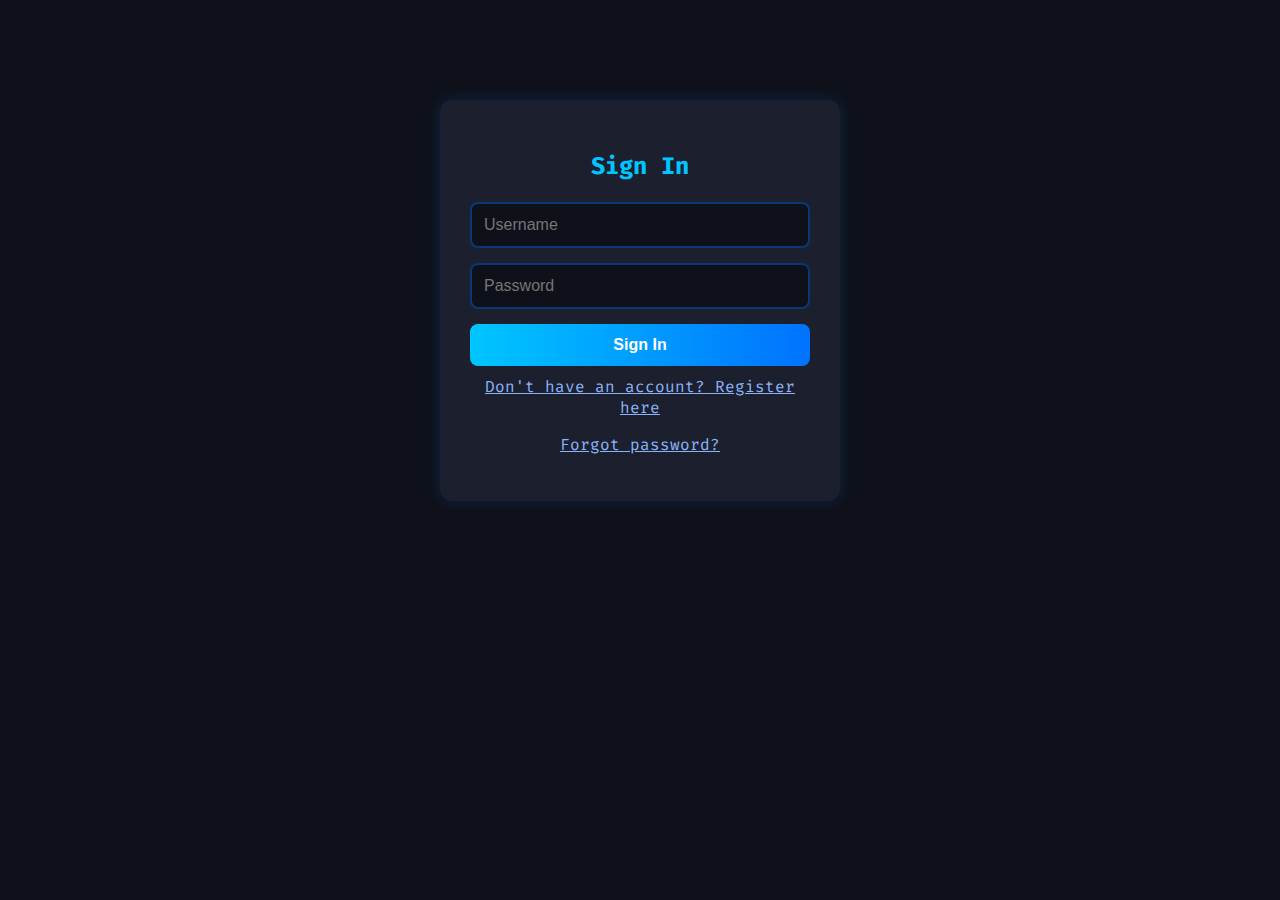
<file: index.html>
<!DOCTYPE html>
<html lang="en">
<head>
  <meta charset="UTF-8" />
  <meta name="viewport" content="width=device-width, initial-scale=1.0"/>
  <title>Universal Code Editor</title>
  <link href="https://fonts.googleapis.com/css2?family=Fira+Code&display=swap" rel="stylesheet">
  <link rel="stylesheet" href="styles.css">
</head>
<body>
  <pre><header>  
   __   __   __   ___     ___  __    ___  __   __  
  /  ` /  \ |  \ |__     |__  |  \ |  |  /  \ |__) 
  \__, \__/ |__/ |___    |___ |__/ |  |  \__/ |  \ 
  </header></pre>
  <div class="controls">
    <label for="language">Select Language:</label>
    <select id="language" onchange="toggleEditor()">
      <option value="html">HTML/CSS/JS</option>
      <option value="javascript">JavaScript</option>
      <option value="python">Python</option>
      <option value="c">C</option>
      <option value="cpp">C++</option>
      <option value="java">Java</option>
    </select>
    <button class="run-btn" onclick="runCode()">Run</button>
    <button style="margin-left:auto;" class="run-btn" onclick="logout()">Logout</button>
  </div>
  <div class="editor">
    <div class="code-block">
      <label id="editor-label">Code</label>
      <div id="web-editors" style="display: none;">
        <textarea id="html-code" placeholder="HTML"></textarea><br />
        <textarea id="css-code" placeholder="CSS"></textarea><br />
        <textarea id="js-code" placeholder="JavaScript"></textarea>
      </div>
      <div id="code-editor-block">
        <textarea id="code-editor" placeholder="Write your code..."></textarea>
        <div id="java-hint" style="display: none;">⚠️ Java Hint: Class will be renamed to `Main` if not already.</div>
      </div>
    </div>
    <div class="output-block">
      <label>Output</label>
      <iframe id="output-frame" style="display: none;"></iframe>
      <pre id="output"></pre>
    </div>
  </div>
  <script>
    // Redirect to login if not authenticated
if (!localStorage.getItem("user")) {
  window.location.href = "login.html";
}
const langMap = {
      "c": 50,
      "cpp": 54,
      "java": 62,
      "python": 71,
      "javascript": 63
    };
    function toggleEditor() {
      const lang = document.getElementById("language").value;
      const webEditors = document.getElementById("web-editors");
      const codeEditorBlock = document.getElementById("code-editor-block");
      const outputFrame = document.getElementById("output-frame");
      const outputPre = document.getElementById("output");
      const javaHint = document.getElementById("java-hint");
      if (lang === "html") {
        webEditors.style.display = "block";
        codeEditorBlock.style.display = "none";
        outputFrame.style.display = "block";
        outputPre.style.display = "none";
        javaHint.style.display = "none";
      } else {
        webEditors.style.display = "none";
        codeEditorBlock.style.display = "block";
        outputFrame.style.display = "none";
        outputPre.style.display = "block";
        javaHint.style.display = (lang === "java") ? "block" : "none";
      }
    }
    function runCode() {
      const lang = document.getElementById("language").value;
      const output = document.getElementById("output");
      const iframe = document.getElementById("output-frame");
      if (lang === "html") {
        const html = document.getElementById("html-code").value;
        const css = document.getElementById("css-code").value;
        const js = document.getElementById("js-code").value;
        const content = `
          <html>
            <head><style>${css}</style></head>
            <body>${html}<script>${js}<\/script></body>
          </html>`;
        iframe.srcdoc = content;
      } else {
        let code = document.getElementById("code-editor").value;
        if (lang === "java") {
          const match = code.match(/class\s+(\w+)/);
          if (match && match[1] !== "Main") {
            const className = match[1];
            const regex = new RegExp(`\\b${className}\\b`, "g");
            code = code.replace(regex, "Main");
          }
        }
        output.textContent = "Running...";
        fetch("https://judge0-ce.p.rapidapi.com/submissions?base64_encoded=false&wait=true", {
          method: "POST",
          headers: {
            "content-type": "application/json",
            "X-RapidAPI-Key": "0d404c0408msh10c6f3dd5852773p179ee6jsn3f8491618dc4",
            "X-RapidAPI-Host": "judge0-ce.p.rapidapi.com"
          },
          body: JSON.stringify({
            source_code: code,
            language_id: langMap[lang]
          })
        })
        .then(res => res.json())
        .then(data => {
          output.textContent = data.stdout || data.stderr || data.compile_output || "No output.";
        })
        .catch(err => {
          output.textContent = "Error: " + err.message;
        });
      }
    }
    function logout() {
  localStorage.removeItem("user");
  window.location.href = "login.html";
}
    window.onload = toggleEditor;
  </script>
</body>
</html>
</file>
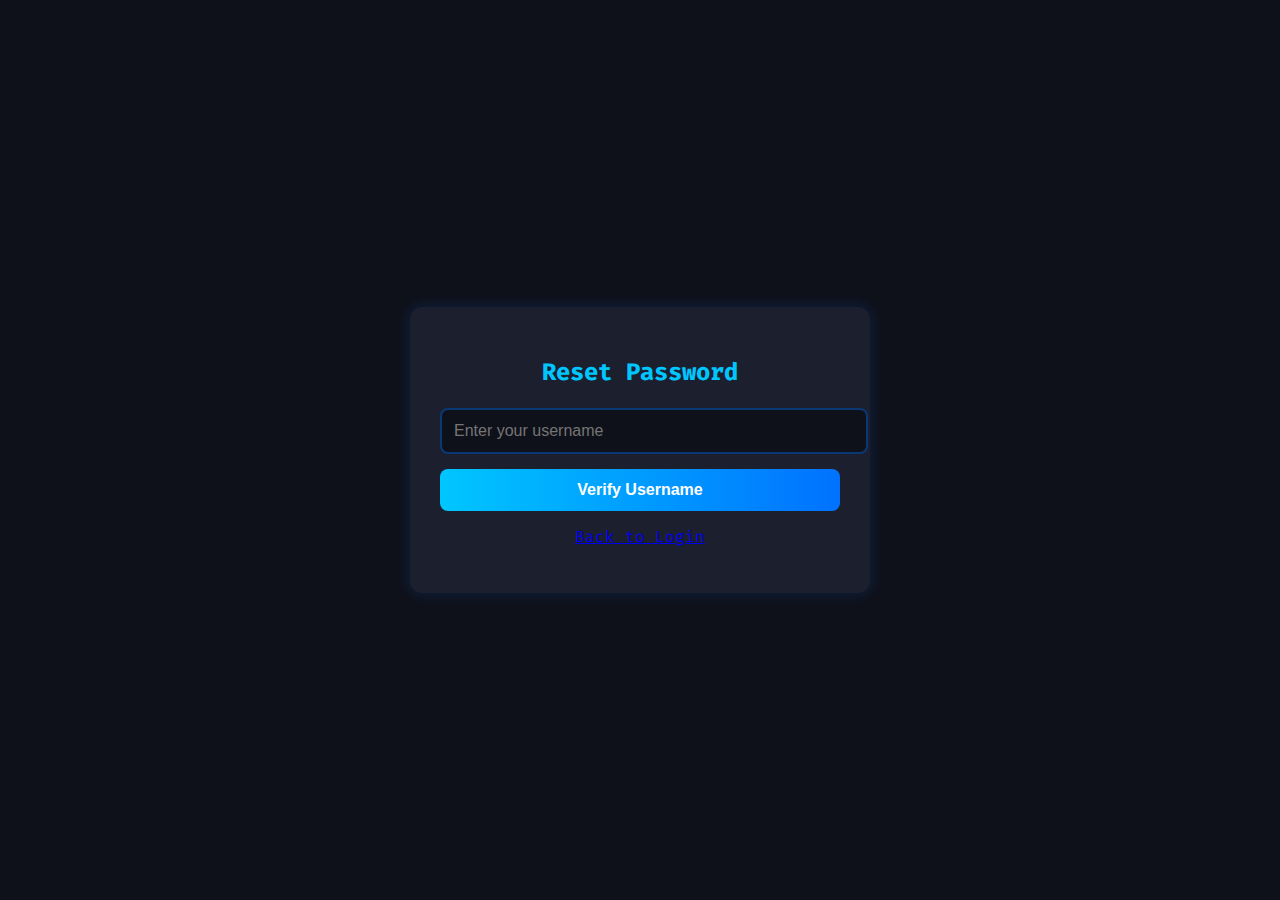
<file: forgot.html>
<!DOCTYPE html>
<html lang="en">
<head>
  <meta charset="UTF-8" />
  <meta name="viewport" content="width=device-width, initial-scale=1.0"/>
  <title>Reset Password - Universal Code Editor</title>
  <link href="https://fonts.googleapis.com/css2?family=Fira+Code&display=swap" rel="stylesheet">
  <link rel="stylesheet" href="https://cdnjs.cloudflare.com/ajax/libs/font-awesome/6.5.0/css/all.min.css">
  <style>
    body {
      font-family: 'Fira Code', monospace;
      background: #0f111a;
      color: #e0e8f0;
      display: flex;
      justify-content: center;
      align-items: center;
      height: 100vh;
      margin: 0;
    }
    .forgot-container {
      background: #1c1f2e;
      padding: 30px;
      border-radius: 12px;
      box-shadow: 0 0 15px rgba(0, 114, 255, 0.2);
      max-width: 400px;
      width: 100%;
    }
    .forgot-container h2 {
      color: #00c6ff;
      text-align: center;
      margin-bottom: 20px;
    }
    .forgot-container input {
      width: 100%;
      padding: 12px;
      margin-bottom: 15px;
      border: 2px solid #0072ff66;
      border-radius: 8px;
      background: #0f111a;
      color: #e0e8f0;
      font-size: 1rem;
    }
    .forgot-container button {
      width: 100%;
      padding: 12px;
      background: linear-gradient(90deg, #00c6ff, #0072ff);
      color: white;
      border: none;
      border-radius: 8px;
      font-weight: bold;
      font-size: 1rem;
      cursor: pointer;
    }
    .back-link {
      text-align: center;
      margin-top: 15px;
    }
    .password-wrapper {
      position: relative;
    }
    .toggle-password {
      position: absolute;
      right: 12px;
      top: 50%;
      transform: translateY(-50%);
      cursor: pointer;
      color: #ccc;
    }
    #new-password-section {
      display: none;
    }
  </style>
</head>
<body>
  <div class="forgot-container">
    <h2>Reset Password</h2>
    <div id="verify-username-section">
      <input type="text" id="forgot-username" placeholder="Enter your username" required />
      <button onclick="verifyUsername()">Verify Username</button>
    </div>
    <div id="new-password-section">
      <div class="password-wrapper">
        <input type="password" id="new-password" placeholder="Enter new password" required />
        <span class="toggle-password" onclick="toggleVisibility('new-password', this)">
          <i class="fa-regular fa-eye-slash"></i>
        </span>
      </div>
      <div class="password-wrapper">
        <input type="password" id="confirm-password" placeholder="Confirm new password" required />
        <span class="toggle-password" onclick="toggleVisibility('confirm-password', this)">
          <i class="fa-regular fa-eye-slash"></i>
        </span>
      </div>
      <button onclick="setNewPassword()">Set New Password</button>
    </div>
    <p class="back-link">
      <a href="login.html">Back to Login</a>
    </p>
  </div>
  <script>
    function toggleVisibility(id, iconSpan) {
      const input = document.getElementById(id);
      const icon = iconSpan.querySelector('i');

      if (input.type === 'password') {
        input.type = 'text';
        icon.classList.remove('fa-eye-slash');
        icon.classList.add('fa-eye');
      } else {
        input.type = 'password';
        icon.classList.remove('fa-eye');
        icon.classList.add('fa-eye-slash');
      }
    }
    function verifyUsername() {
      const username = document.getElementById("forgot-username").value.trim();
      const savedUser = localStorage.getItem("registeredUser");
      if (username === savedUser) {
        document.getElementById("verify-username-section").style.display = "none";
        document.getElementById("new-password-section").style.display = "block";
      } else {
        alert("Username not found.");
      }
    }
    function validatePassword(password) {
      const minLength = 6;
      const hasNumber = /[0-9]/.test(password);
      const hasSpecialChar = /[!@#$%^&*(),.?":{}|<>]/.test(password);
      return password.length >= minLength && hasNumber && hasSpecialChar;
    }
    function setNewPassword() {
      const newPassword = document.getElementById("new-password").value.trim();
      const confirmPassword = document.getElementById("confirm-password").value.trim();
      if (!newPassword || !confirmPassword) {
        alert("Please fill in both fields.");
        return;
      }
      if (newPassword !== confirmPassword) {
        alert("Passwords do not match.");
        return;
      }
      if (!validatePassword(newPassword)) {
        alert("Password must be at least 6 characters, include a number and a special character.");
        return;
      }
      localStorage.setItem("registeredPass", newPassword);
      alert("Password updated successfully! Please sign in.");
      window.location.href = "login.html";
    }
  </script>
</body>
</html>
</file>
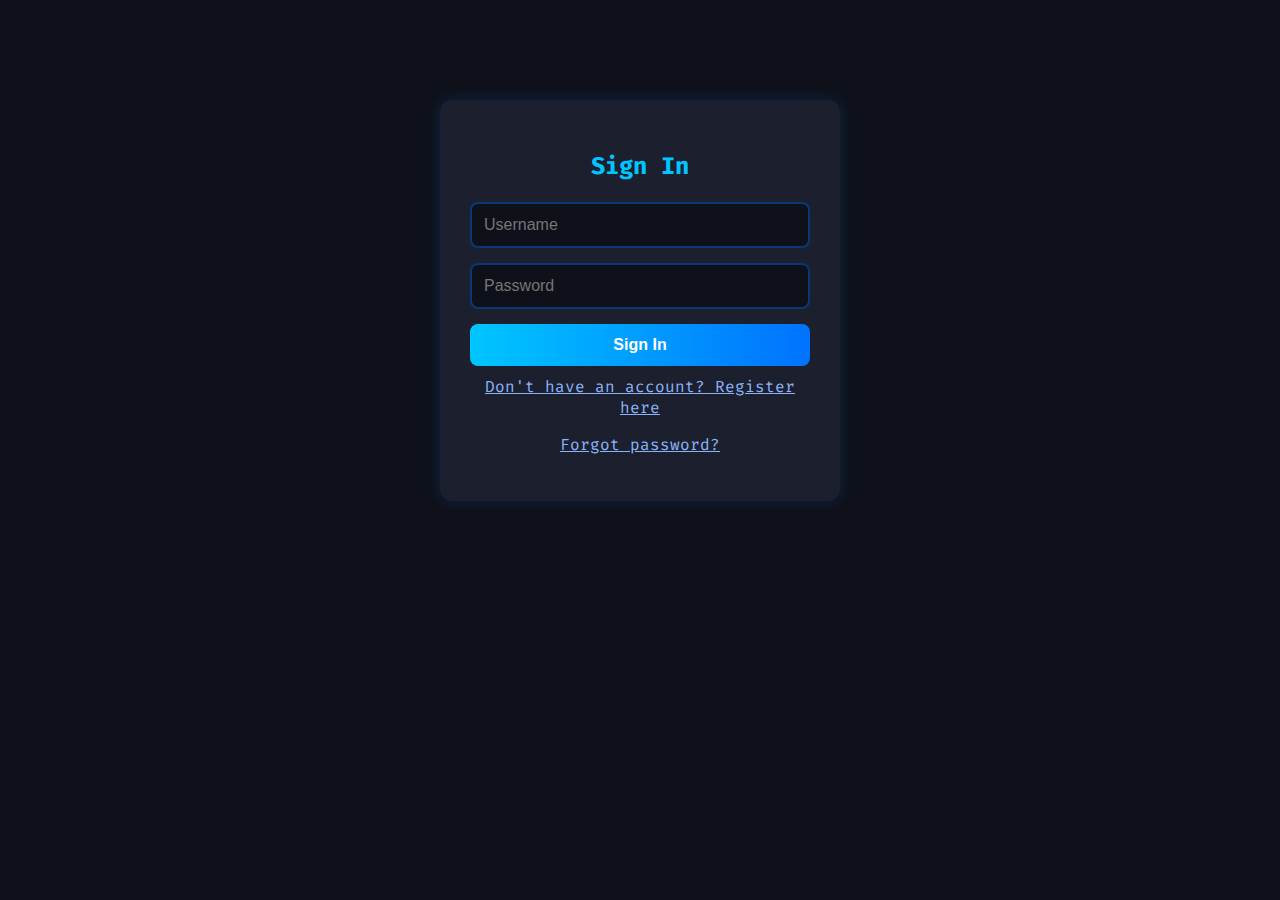
<file: login.html>
<!DOCTYPE html>
<html lang="en">
<head>
  <meta charset="UTF-8" />
  <meta name="viewport" content="width=device-width, initial-scale=1.0"/>
  <title>Sign In - Universal Code Editor</title>
  <link href="https://fonts.googleapis.com/css2?family=Fira+Code&display=swap" rel="stylesheet">
  <link rel="stylesheet" href="styles.css" />
  <style>
    .login-container {
      max-width: 400px;
      margin: 100px auto;
      background: #1c1f2e;
      padding: 30px;
      border-radius: 12px;
      box-shadow: 0 0 15px rgba(0, 114, 255, 0.2);
    }
    .login-container h2 {
      color: #00c6ff;
      text-align: center;
      margin-bottom: 20px;
    }
    .login-container input {
      width: 100%;
      padding: 12px;
      margin-bottom: 15px;
      border: 2px solid #0072ff66;
      border-radius: 8px;
      background: #0f111a;
      color: #e0e8f0;
      font-size: 1rem;
    }
    .login-container input:focus {
      border: 1px solid #00c6ff;
      box-shadow: 0 0 10px #00c6ff88;
      outline: none;
    }
    .login-container button {
      width: 100%;
      padding: 12px;
      background: linear-gradient(90deg, #00c6ff, #0072ff);
      color: white;
      border: none;
      border-radius: 8px;
      font-weight: bold;
      font-size: 1rem;
      cursor: pointer;
      transition: background 0.3s ease-in-out;
    }
    .login-container button:hover {
      background: linear-gradient(90deg, #0072ff, #00c6ff);
    }
  </style>
</head>
<body>
  <div class="login-container">
    <h2>Sign In</h2>
    <input type="text" id="username" placeholder="Username" required />
    <input type="password" id="password" placeholder="Password" required />
    <button onclick="signIn()">Sign In</button>
    <p style="text-align: center; margin-top: 10px;">
  <a href="register.html" style="color:#8ab4f8;">Don't have an account? Register here</a>
</p>
<p style="text-align: center; margin-top: 5px;">
  <a href="forgot.html" style="color:#8ab4f8;">Forgot password?</a>
</p>


  </div>

  <script>
    function signIn() {
  const username = document.getElementById("username").value.trim();
  const password = document.getElementById("password").value.trim();

  const savedUser = localStorage.getItem("registeredUser");
  const savedPass = localStorage.getItem("registeredPass");

  if (username === savedUser && password === savedPass) {
    localStorage.setItem("user", username);
    window.location.href = "index.html";
  } else {
    alert("Invalid credentials. Please try again.");
  }
}

  </script>
</body>
</html>
</file>
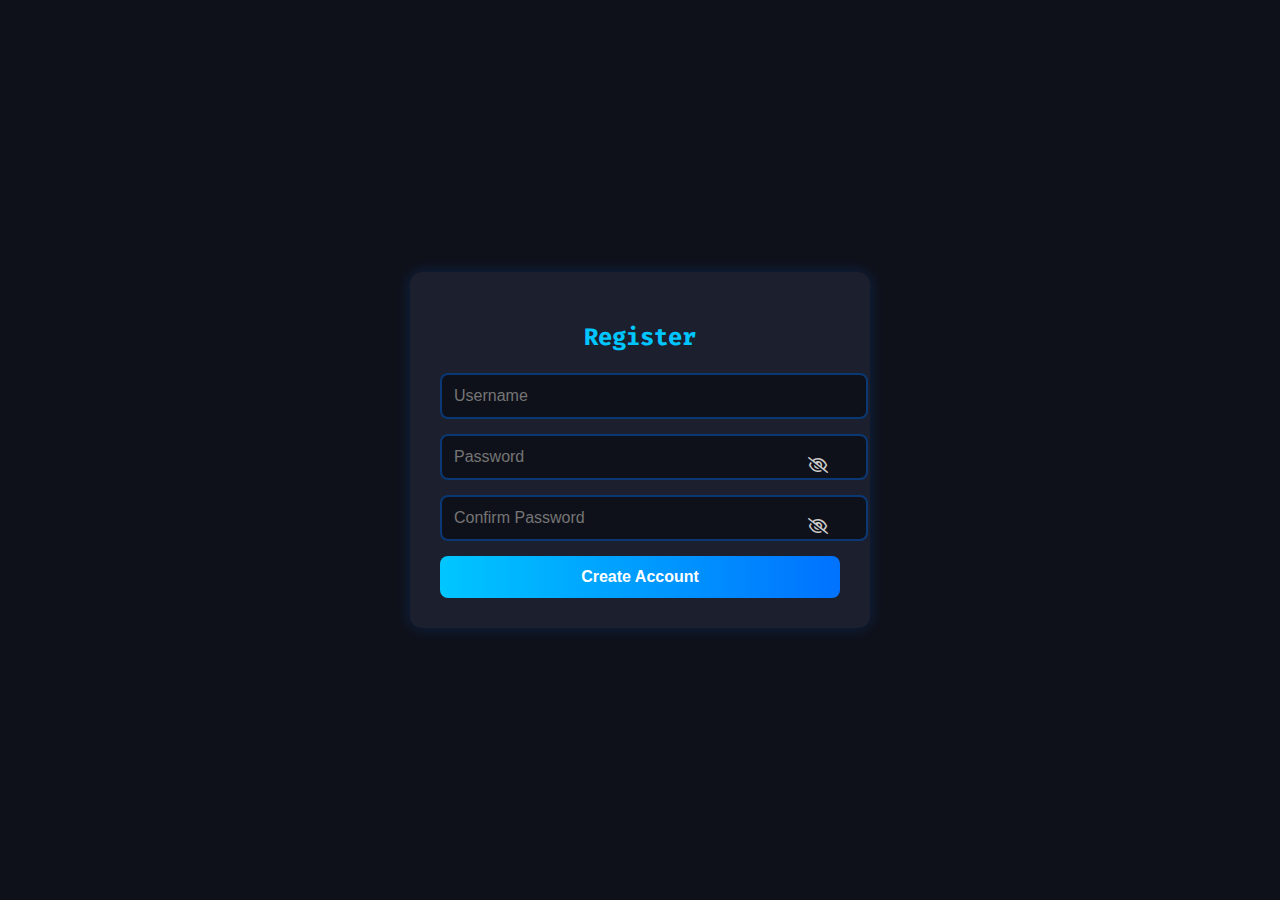
<file: register.html>
<!DOCTYPE html>
<html lang="en">
<head>
  <meta charset="UTF-8" />
  <meta name="viewport" content="width=device-width, initial-scale=1.0"/>
  <title>Register - Universal Code Editor</title>
  <link href="https://fonts.googleapis.com/css2?family=Fira+Code&display=swap" rel="stylesheet">
  <link rel="stylesheet" href="https://cdnjs.cloudflare.com/ajax/libs/font-awesome/6.5.0/css/all.min.css">
  <style>
    body {
      font-family: 'Fira Code', monospace;
      background: #0f111a;
      color: #e0e8f0;
      display: flex;
      justify-content: center;
      align-items: center;
      height: 100vh;
      margin: 0;
    }
    .register-container {
      background: #1c1f2e;
      padding: 30px;
      border-radius: 12px;
      box-shadow: 0 0 15px rgba(0, 114, 255, 0.2);
      max-width: 400px;
      width: 100%;
    }
    .register-container h2 {
      color: #00c6ff;
      text-align: center;
      margin-bottom: 20px;
    }
    .register-container input {
      width: 100%;
      padding: 12px;
      margin-bottom: 15px;
      border: 2px solid #0072ff66;
      border-radius: 8px;
      background: #0f111a;
      color: #e0e8f0;
      font-size: 1rem;
    }
    .register-container button {
      width: 100%;
      padding: 12px;
      background: linear-gradient(90deg, #00c6ff, #0072ff);
      color: white;
      border: none;
      border-radius: 8px;
      font-weight: bold;
      font-size: 1rem;
      cursor: pointer;
    }
    .password-wrapper {
      position: relative;
    }
    .toggle-password {
      position: absolute;
      right: 12px;
      top: 50%;
      transform: translateY(-50%);
      cursor: pointer;
      color: #ccc;
    }
  </style>
</head>
<body>
  <div class="register-container">
    <h2>Register</h2>
    <input type="text" id="reg-username" placeholder="Username" required />

    <div class="password-wrapper">
      <input type="password" id="reg-password" placeholder="Password" required />
      <span class="toggle-password" onclick="toggleVisibility('reg-password', this)">
        <i class="fa-regular fa-eye-slash"></i>
      </span>
    </div>

    <div class="password-wrapper">
      <input type="password" id="reg-confirm" placeholder="Confirm Password" required />
      <span class="toggle-password" onclick="toggleVisibility('reg-confirm', this)">
        <i class="fa-regular fa-eye-slash"></i>
      </span>
    </div>

    <button onclick="register()">Create Account</button>
  </div>

  <script>
    function toggleVisibility(id, icon) {
      const field = document.getElementById(id);
      const isPassword = field.type === "password";
      field.type = isPassword ? "text" : "password";

      const iTag = icon.querySelector("i");
      iTag.classList.toggle("fa-eye");
      iTag.classList.toggle("fa-eye-slash");
    }

    function validatePassword(password) {
      const minLength = 6;
      const hasNumber = /[0-9]/.test(password);
      const hasSpecialChar = /[!@#$%^&*(),.?":{}|<>]/.test(password);
      return password.length >= minLength && hasNumber && hasSpecialChar;
    }

    function register() {
      const username = document.getElementById("reg-username").value.trim();
      const password = document.getElementById("reg-password").value.trim();
      const confirm = document.getElementById("reg-confirm").value.trim();

      if (!username || !password || !confirm) {
        alert("Please fill in all fields.");
        return;
      }

      if (password !== confirm) {
        alert("Passwords do not match.");
        return;
      }

      if (!validatePassword(password)) {
        alert("Password must be at least 6 characters long, include a number and a special character.");
        return;
      }

      localStorage.setItem("registeredUser", username);
      localStorage.setItem("registeredPass", password);
      alert("Account created successfully! Please sign in.");
      window.location.href = "login.html";
    }
  </script>
</body>
</html>
</file>
<file: styles.css>
* {
  box-sizing: border-box;
}
body {
  margin: 0;
  padding: 0;
  font-family: 'Fira Code', monospace;
  background: #0f111a;
  color: #e0e8f0;
  display: flex;
  flex-direction: column;
  min-height: 100vh;
}
header {
  background: linear-gradient(90deg, #00c6ff, #0072ff);
  color: white;
  padding: 1px;
  text-align: center;
  font-size: 1.2rem;
  font-weight: bolder;
  text-shadow: 0 0 10px #ffffffaa;
}
.controls {
  display: flex;
  flex-wrap: wrap;
  align-items: center;
  padding: 20px;
  background: #1a1d2b;
  border-bottom: 2px solid #0072ff66;
  gap: 20px;
}
.controls label {
  font-weight: bold;
  font-size: 1rem;
  color: #8ab4f8;
}
select, .run-btn {
  padding: 10px 16px;
  font-size: 1rem;
  border-radius: 8px;
  border: none;
  outline: none;
  transition: all 0.3s ease-in-out;
}
select {
  background: #222738;
  color: #8ab4f8;
  border: 1px solid #0072ff88;
  box-shadow: 0 0 6px #0072ff33;
}
select:hover {
  border-color: #00c6ff;
  box-shadow: 0 0 10px #00c6ff88;
}
.run-btn {
  background: linear-gradient(90deg, #00c6ff, #0072ff);
  color: white;
  font-weight: bold;
  cursor: pointer;
  box-shadow: 0 0 15px #00c6ff88;
}
.run-btn:hover {
  background: linear-gradient(90deg, #0072ff, #00c6ff);
}
.editor {
  display: grid;
  grid-template-columns: 1fr 1fr;
  gap: 20px;
  padding: 20px;
  flex-grow: 1;
}
.code-block {
  background: #1c1f2e;
  padding: 16px;
  border-radius: 12px;
  box-shadow: 0 0 15px rgba(0, 114, 255, 0.15);
  display: flex;
  flex-direction: column;
}
.code-block label {
  margin-bottom: 10px;
  color: #00c6ff;
  font-weight: bold;
  font-size: 1.1rem;
}
textarea {
  background: #0f111a;
  border: 2px solid #0072ff66;
  border-radius: 8px;
  padding: 12px;
  font-size: 0.95rem;
  color: #e0e8f0;
  resize: vertical;
  min-height: 300px;
  transition: border 0.3s, box-shadow 0.3s;
  width: 100%;
}
textarea:focus {
  border: 1px solid #00c6ff;
  box-shadow: 0 0 10px #00c6ff88;
  outline: none;
}
iframe#output-frame,
pre#output {
  width: 100%;
  height: 100%;
  border-radius: 10px;
  background: #0f111a;
  border: 2px solid #0072ff66;
  color: #8affc1;
  padding: 12px;
  overflow: auto;
  box-shadow: inset 0 0 10px #0072ff33;
}
pre#output {
  white-space: pre-wrap;
  word-wrap: break-word;
}
.output-block {
  background: #1c1f2e;
  padding: 16px;
  border-radius: 12px;
  display: flex;
  flex-direction: column;
}
#java-hint {
  margin-top: 10px;
  background: #fff6e640;
  color: #ffd700;
  padding: 10px;
  border-left: 4px solid #ffd700;
  font-style: italic;
  border-radius: 6px;
}
@media (max-width: 800px) {
  .editor {
    grid-template-columns: 1fr;
  }
}
</file>
